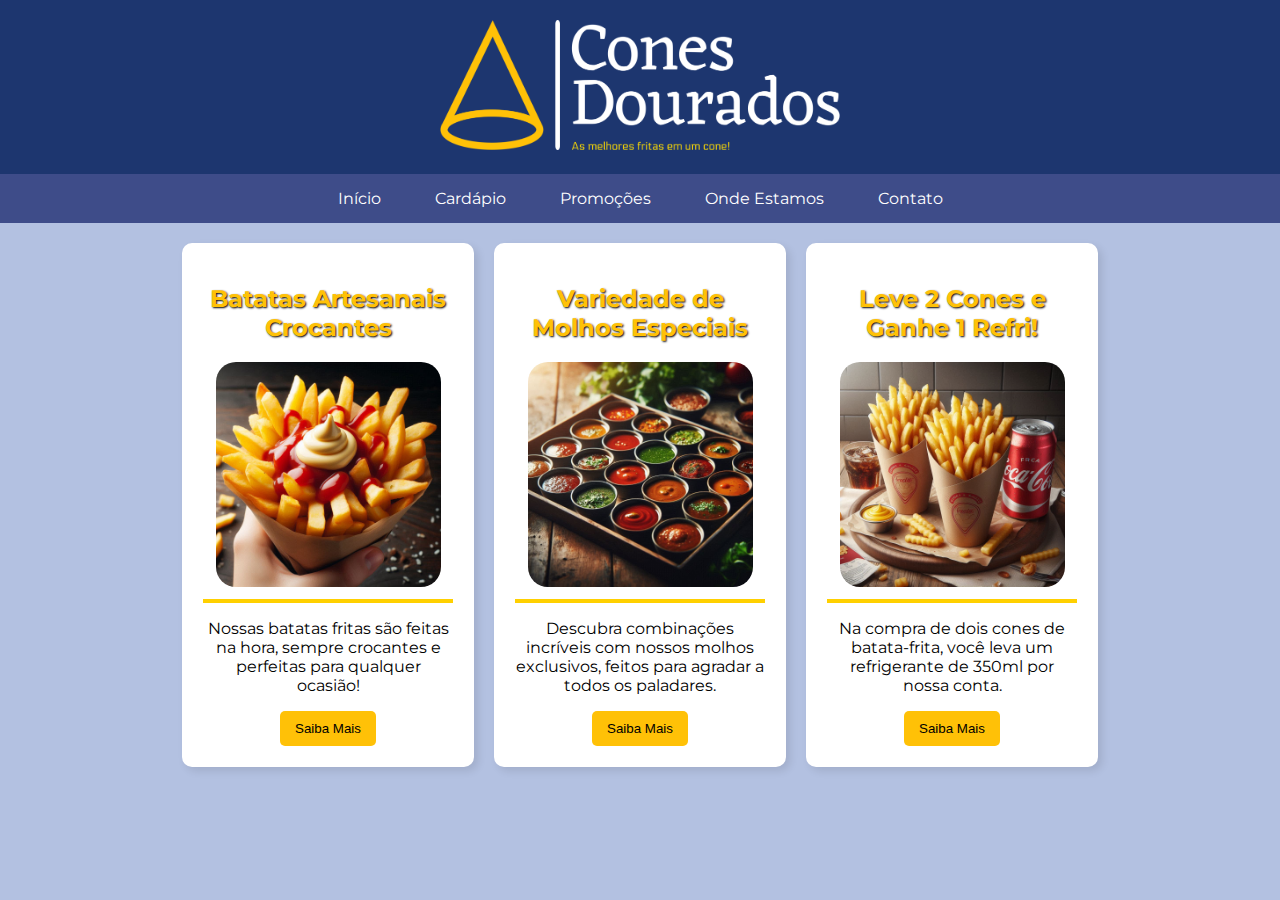
<file: index.htm>
<!DOCTYPE html>
<html lang="pt-br">
<head>
    <meta charset="UTF-8">
    <meta name="viewport" content="width=device-width, initial-scale=1.0">
    <link rel="stylesheet" href="style.css">
    <link rel="shortcut icon" href="logo/favicon.ico" type="image/x-icon">
    <title>Cones Dourados</title>
</head>
<body>
    <header>
        <div class="banner">
            <img src="imagens/cones-dourados-banner.png" alt="">
        </div>
        <nav>
            <ul>
                <li><a href="index.htm" class="nav-link">Início</a></li>
                <li><a href="cardapio.htm" class="nav-link">Cardápio</a></li>
                <li><a href="promocao.htm" class="nav-link">Promoções</a></li>
                <li><a href="sobrenos.htm" class="nav-link">Onde Estamos</a></li>
                <li><a href="contato.htm" class="nav-link">Contato</a></li>
            </ul>
        </nav>
    </header>
    <content class="container">
            <div class="card">
                <h2>Batatas Artesanais Crocantes</h2>
                <img src="produtos/cone-pequeno.jpeg" alt="">
                <hr>
                <p>Nossas batatas fritas são feitas na hora, sempre crocantes e perfeitas para qualquer ocasião!</p>
                <a href="cardapio.htm"><button>Saiba Mais</button></a>
            </div>
            <div class="card">
                <h2>Variedade de Molhos Especiais</h2>
                <img src="produtos/molhos.png" alt="">
                <hr>
                <p>Descubra combinações incríveis com nossos molhos exclusivos, feitos para agradar a todos os paladares.</p>
                <a href="cardapio.htm"><button>Saiba Mais</button></a>
            </div>
            <div class="card">
                <h2>Leve 2 Cones e Ganhe 1 Refri!</h2>
                <img src="produtos/dois-ganhe.png" alt="">
                <hr>
                <p>Na compra de dois cones de batata-frita, você leva um refrigerante de 350ml por nossa conta.</p>
                <a href="promocao.htm"><button>Saiba Mais</button></a>
            </div>
    </content>
</body>
</html>
</file>
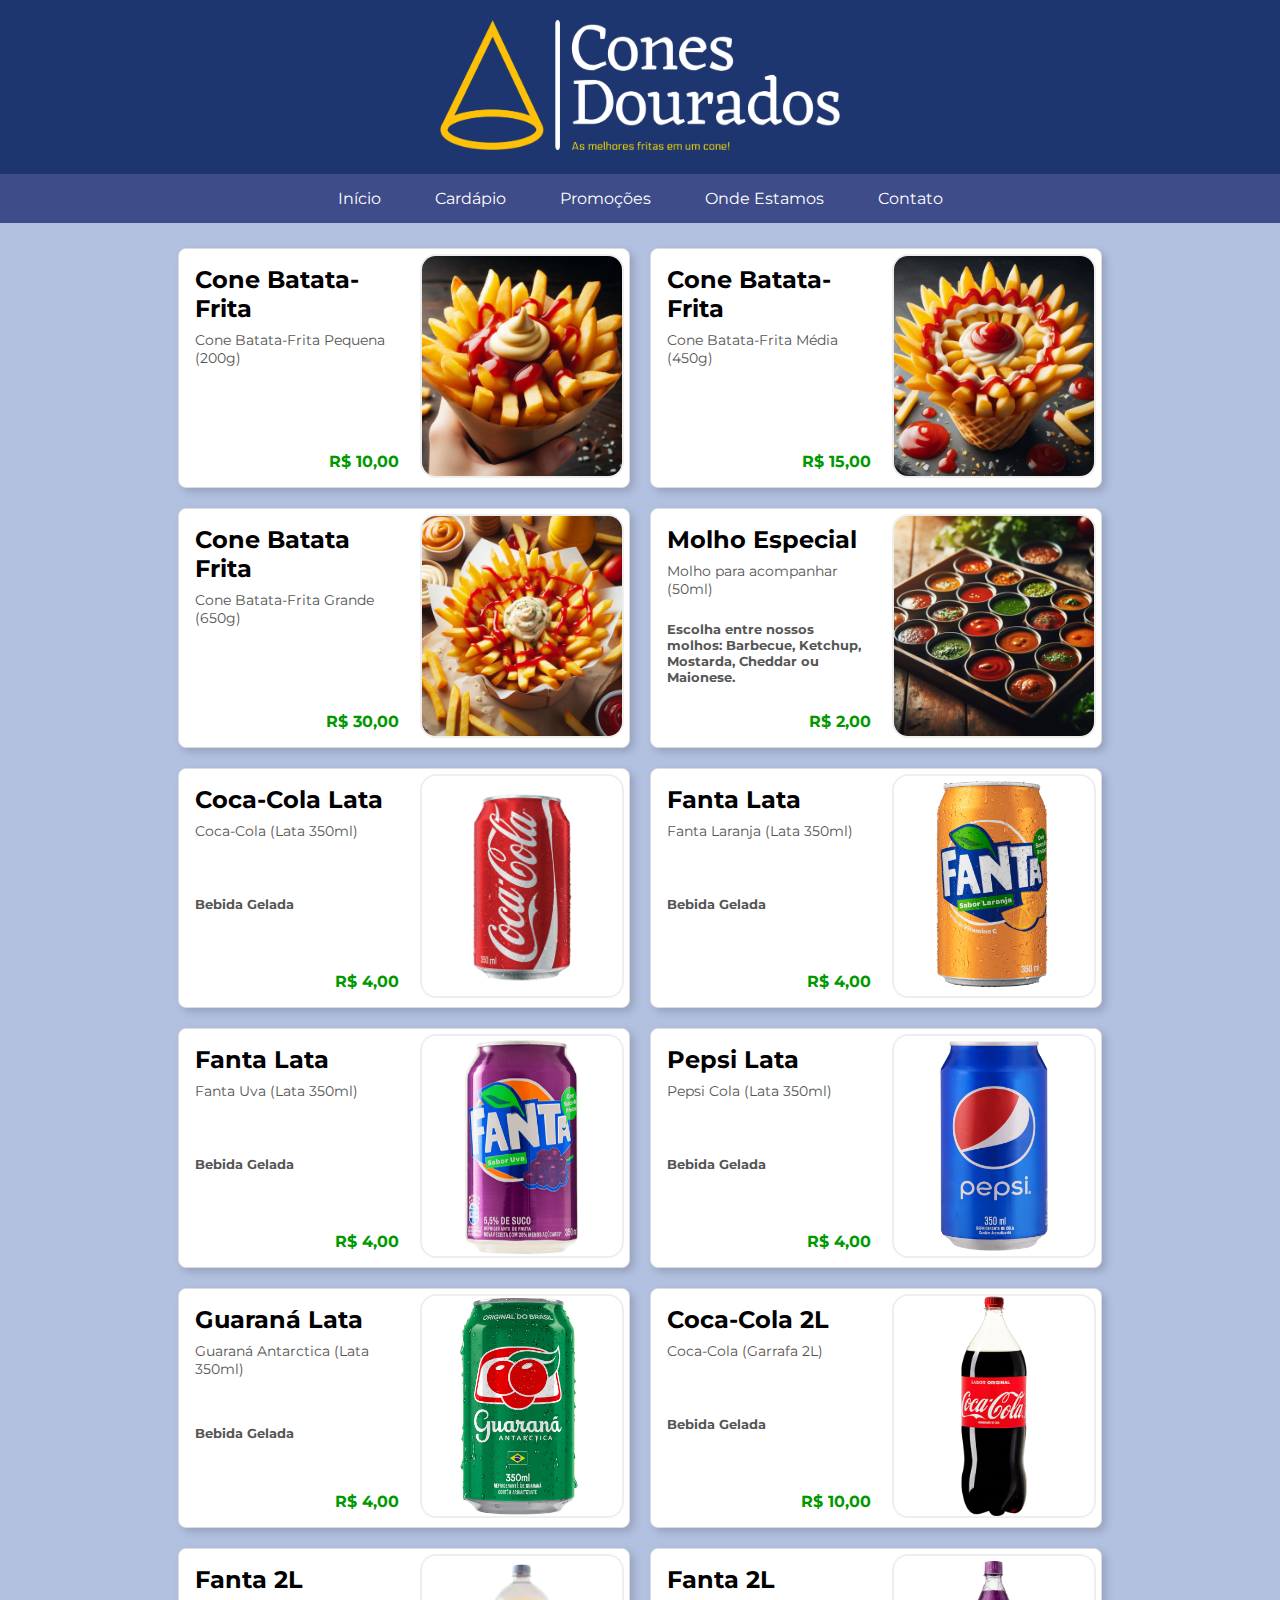
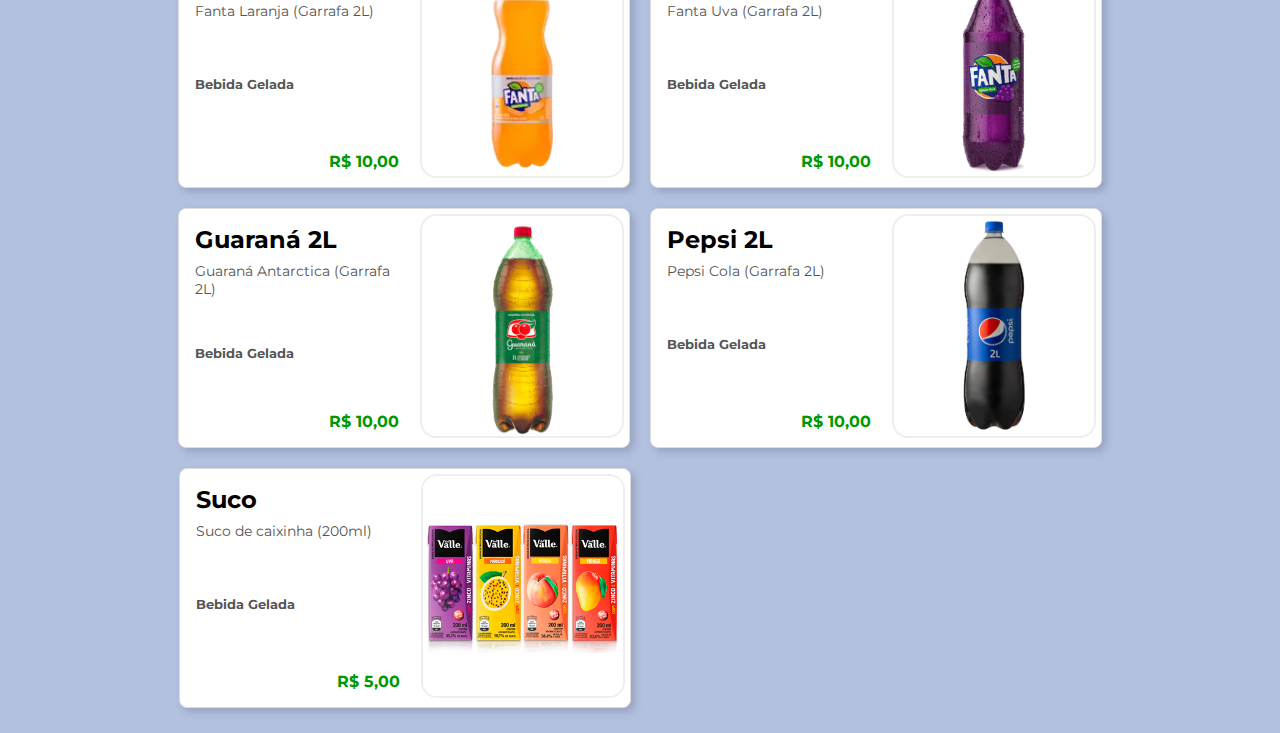
<file: cardapio.htm>
<!DOCTYPE html>
<html lang="pt-br">
<head>
    <meta charset="UTF-8">
    <meta name="viewport" content="width=device-width, initial-scale=1.0">
    <link rel="stylesheet" href="style.css">
    <link rel="shortcut icon" href="logo/favicon.ico" type="image/x-icon">
    <title>Cones Dourados</title>
</head>
<body>
    <header>
        <div class="banner">
            <img src="imagens/cones-dourados-banner.png" alt="">
        </div>
        <nav>
            <ul>
                <li><a href="index.htm" class="nav-link">Início</a></li>
                <li><a href="cardapio.htm" class="nav-link">Cardápio</a></li>
                <li><a href="promocao.htm" class="nav-link">Promoções</a></li>
                <li><a href="sobrenos.htm" class="nav-link">Onde Estamos</a></li>
                <li><a href="contato.htm" class="nav-link">Contato</a></li>
            </ul>
        </nav>
    </header>
    <content>
        <div class="card-container">
            <div class="card-c">
                <div class="card-content">
                    <h2 class="card-title">Cone Batata-Frita</h2>
                    <p class="card-description">Cone Batata-Frita Pequena (200g)</p>
                    <p class="card-label"></p>
                    <span class="preco-antigo"></span> 
                    <span class="card-price">R$ 10,00</span>
                </div>
                <div>
                <img src="produtos/cone-pequeno.jpeg" alt="" class="card-image">
                </div>
            </div>
            <div class="card-c">
                <div class="card-content">
                    <h2 class="card-title">Cone Batata-Frita</h2>
                    <p class="card-description">Cone Batata-Frita Média (450g)</p>
                    <p class="card-label"></p>
                    <span class="preco-antigo"></span> 
                    <span class="card-price">R$ 15,00</span>
                </div>
                <div>
                <img src="produtos/cone-medio.jpeg" alt="" class="card-image">
                </div>
            </div>
            <div class="card-c">
                <div class="card-content">
                    <h2 class="card-title">Cone Batata Frita</h2>
                    <p class="card-description">Cone Batata-Frita Grande (650g)</p>
                    <p class="card-label"></p>
                    <span class="preco-antigo"></span> 
                    <span class="card-price">R$ 30,00</span>
                </div>
                <div>
                <img src="produtos/cone-familia.jpeg" alt="" class="card-image">
                </div>
            </div>
            <div class="card-c">
                <div class="card-content">
                    <h2 class="card-title">Molho Especial</h2>
                    <p class="card-description">Molho para acompanhar (50ml)</p>
                    <p class="card-label">Escolha entre nossos molhos: Barbecue, Ketchup, Mostarda, Cheddar ou Maionese.</p>
                    <span class="preco-antigo"></span> 
                    <span class="card-price">R$ 2,00</span>
                </div>
                <div>
                <img src="produtos/molhos.png" alt="" class="card-image">
                </div>
            </div>
            <div class="card-c">
                <div class="card-content">
                    <h2 class="card-title">Coca-Cola Lata</h2>
                    <p class="card-description">Coca-Cola (Lata 350ml)</p>
                    <p class="card-label">Bebida Gelada</p>
                    <span class="preco-antigo"></span> 
                    <span class="card-price">R$ 4,00</span>
                </div>
                <div>
                <img src="produtos/coca-cola-lata.png" alt="lata-de-coca-cola-350ml" class="card-image">
                </div>
            </div>
            <div class="card-c">
                <div class="card-content">
                    <h2 class="card-title">Fanta Lata</h2>
                    <p class="card-description">Fanta Laranja (Lata 350ml)</p>
                    <p class="card-label">Bebida Gelada</p>
                    <span class="preco-antigo"></span> 
                    <span class="card-price">R$ 4,00</span>
                </div>
                <div>
                <img src="produtos/fanta-l-lata.png" alt="lata-de-fanta-laranja-350ml" class="card-image">
                </div>
            </div>
            <div class="card-c">
                <div class="card-content">
                    <h2 class="card-title">Fanta Lata</h2>
                    <p class="card-description">Fanta Uva (Lata 350ml)</p>
                    <p class="card-label">Bebida Gelada</p>
                    <span class="preco-antigo"></span> 
                    <span class="card-price">R$ 4,00</span>
                </div>
                <div>
                <img src="produtos/fanta-u-lata.png" alt="lata-de-fanta-uva-350ml" class="card-image">
                </div>
            </div>
            <div class="card-c">
                <div class="card-content">
                    <h2 class="card-title">Pepsi Lata</h2>
                    <p class="card-description">Pepsi Cola (Lata 350ml)</p>
                    <p class="card-label">Bebida Gelada</p>
                        <span class="preco-antigo"></span> 
                        <span class="card-price">R$ 4,00</span>
                </div>
                <div>
                <img src="produtos/pepsi-lata.png" alt="lata-de-pepsi-350ml" class="card-image">
                </div>
            </div>
            <div class="card-c">
                <div class="card-content">
                    <h2 class="card-title">Guaraná Lata</h2>
                    <p class="card-description">Guaraná Antarctica (Lata 350ml)</p>
                    <p class="card-label">Bebida Gelada</p>
                    <span class="preco-antigo"></span> 
                    <span class="card-price">R$ 4,00</span>
                </div>
                <div>
                    <img src="produtos/guarana-lata.png" alt="lata-de-guaraná-350ml" class="card-image">
                </div>
            </div>
            <div class="card-c">
                <div class="card-content">
                    <h2 class="card-title">Coca-Cola 2L</h2>
                    <p class="card-description">Coca-Cola (Garrafa 2L)</p>
                    <p class="card-label">Bebida Gelada</p>
                    <span class="preco-antigo"></span> 
                    <span class="card-price">R$ 10,00</span>
                </div>
                <div>
                    <img src="produtos/coca-2L.png" alt="guarrafa-de-coca-cola-2-litros" class="card-image">
                </div>
            </div>
            <div class="card-c">
                <div class="card-content">
                    <h2 class="card-title">Fanta 2L</h2>
                    <p class="card-description">Fanta Laranja (Garrafa 2L)</p>
                    <p class="card-label">Bebida Gelada</p>
                    <span class="preco-antigo"></span> 
                    <span class="card-price">R$ 10,00</span>
                </div>
                <div>
                    <img src="produtos/fanta-l-2L.png" alt="guarrafa-de-fanta-laranja-2-litros" class="card-image">
                </div>
            </div>
            <div class="card-c">
                <div class="card-content">
                    <h2 class="card-title">Fanta 2L</h2>
                    <p class="card-description">Fanta Uva (Garrafa 2L)</p>
                    <p class="card-label">Bebida Gelada</p>
                    <span class="preco-antigo"></span> 
                    <span class="card-price">R$ 10,00</span>
                </div>
                <div>
                    <img src="produtos/fanta-u-2L.png" alt="guarrafa-de-fanta-uva-2-litros" class="card-image">
                </div>
            </div>
            <div class="card-c">
                <div class="card-content">
                    <h2 class="card-title">Guaraná 2L</h2>
                    <p class="card-description">Guaraná Antarctica (Garrafa 2L)</p>
                    <p class="card-label">Bebida Gelada</p>
                    <span class="preco-antigo"></span> 
                    <span class="card-price">R$ 10,00</span>
                </div>
                <div>
                    <img src="produtos/guarana-2L.png" alt="guarrafa-de-guaraná-2-litros" class="card-image">
                </div>
            </div>
            <div class="card-c">
                <div class="card-content">
                    <h2 class="card-title">Pepsi 2L</h2>
                    <p class="card-description">Pepsi Cola (Garrafa 2L)</p>
                    <p class="card-label">Bebida Gelada</p>
                    <span class="preco-antigo"></span> 
                    <span class="card-price">R$ 10,00</span>
                </div>
                <div>
                <img src="produtos/pepsi-2L.png" alt="guarrafa-de-pepsi-2-litros" class="card-image">
                </div>
            </div>
            <div class="card-c">
                <div class="card-content">
                    <h2 class="card-title">Suco</h2>
                    <p class="card-description">Suco de caixinha (200ml)</p>
                    <p class="card-label">Bebida Gelada</p>
                    <span class="preco-antigo"></span> 
                    <span class="card-price">R$ 5,00</span>
                </div>
                <div>
                <img src="produtos/suco-caixa.png" alt="guarrafa-de-pepsi-2-litros" class="card-image">
                </div>
            </div>
        </div>
    </content>
</body>
</html>
</file>
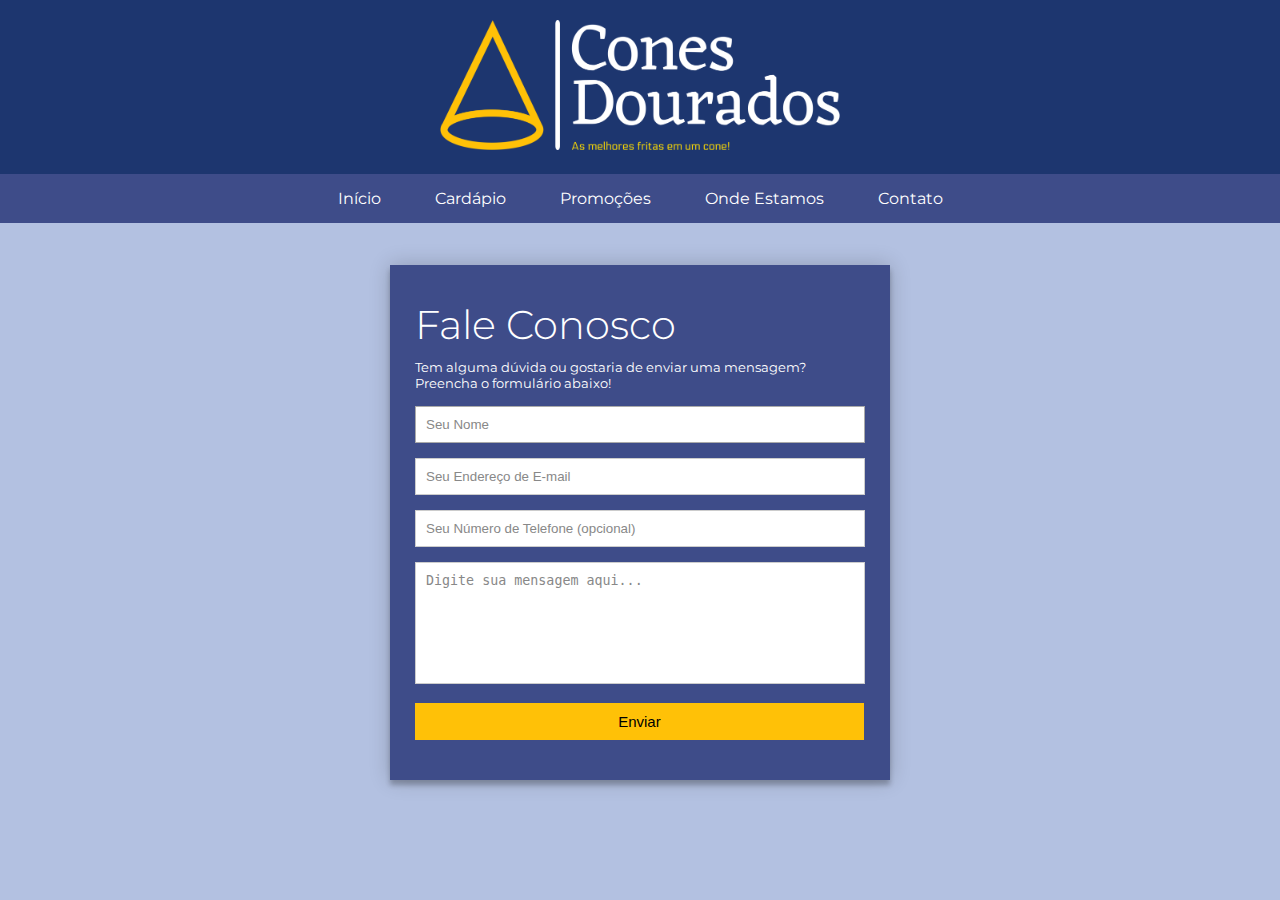
<file: contato.htm>
<!DOCTYPE html>
<html lang="pt-br">
<head>
    <meta charset="UTF-8">
    <meta name="viewport" content="width=device-width, initial-scale=1.0">
    <link rel="stylesheet" href="style.css">
    <link rel="shortcut icon" href="logo/favicon.ico" type="image/x-icon">
    <title>Cones Dourados</title>
</head>
<body>
    <header>
        <div class="banner">
            <img src="imagens/cones-dourados-banner.png" alt="">
        </div>
        <nav>
            <ul>
                <li><a href="index.htm" class="nav-link">Início</a></li>
                <li><a href="cardapio.htm" class="nav-link">Cardápio</a></li>
                <li><a href="promocao.htm" class="nav-link">Promoções</a></li>
                <li><a href="sobrenos.htm" class="nav-link">Onde Estamos</a></li>
                <li><a href="contato.htm" class="nav-link">Contato</a></li>
            </ul>
        </nav>
    </header>
    <content class="container">
        <div class="contato"> 
            <form id="form-contato" method="post" action="#">
            <h3>Fale Conosco</h3>
            <h4>Tem alguma dúvida ou gostaria de enviar uma mensagem?<br>Preencha o formulário abaixo!</h4>
            <fieldset>
                <input placeholder="Seu Nome" type="text" tabindex="1" required autofocus>
            </fieldset>
            <fieldset>
                <input placeholder="Seu Endereço de E-mail" type="email" tabindex="2" required>
            </fieldset>
            <fieldset>
                <input placeholder="Seu Número de Telefone (opcional)" type="tel" tabindex="3">
            </fieldset>
            <fieldset>
                <textarea placeholder="Digite sua mensagem aqui..." tabindex="5" required></textarea>
            </fieldset>
            <fieldset>
                <button name="submit" type="submit" id="contact-submit" data-submit="...Sending">Enviar</button>
            </fieldset>
            </form>
          </div>
    </content>
</body>
</html>
</file>
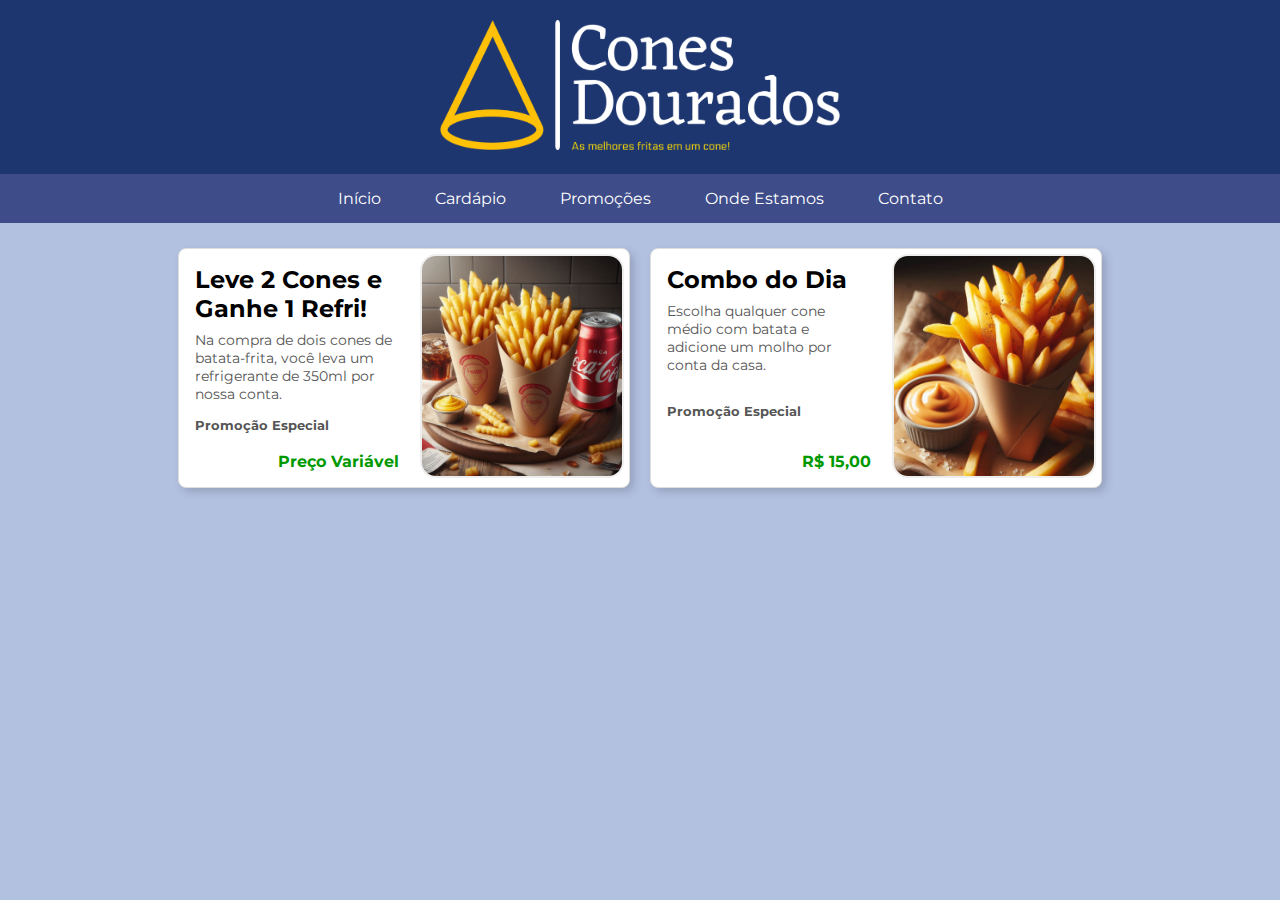
<file: promocao.htm>
<!DOCTYPE html>
<html lang="pt-br">
<head>
    <meta charset="UTF-8">
    <meta name="viewport" content="width=device-width, initial-scale=1.0">
    <link rel="stylesheet" href="style.css">
    <link rel="shortcut icon" href="logo/favicon.ico" type="image/x-icon">
    <title>Cones Dourados</title>
</head>
<body>
    <header>
        <div class="banner">
            <img src="imagens/cones-dourados-banner.png" alt="">
        </div>
        <nav>
            <ul>
                <li><a href="index.htm" class="nav-link">Início</a></li>
                <li><a href="cardapio.htm" class="nav-link">Cardápio</a></li>
                <li><a href="promocao.htm" class="nav-link">Promoções</a></li>
                <li><a href="sobrenos.htm" class="nav-link">Onde Estamos</a></li>
                <li><a href="contato.htm" class="nav-link">Contato</a></li>
            </ul>
        </nav>
    </header>
    <content>
        <div class="card-container">
            <div class="card-c">
                <div class="card-content">
                    <h2 class="card-title">Leve 2 Cones e Ganhe 1 Refri!</h2>
                    <p class="card-description">Na compra de dois cones de batata-frita, você leva um refrigerante de 350ml por nossa conta.</p>
                    <p class="card-label">Promoção Especial</p>
                    <span class="preco-antigo"></span>
                    <span class="card-price">Preço Variável</span>
                </div>
                <div>
                <img src="produtos/dois-ganhe.png" alt="" class="card-image">
                </div>
            </div>
            <div class="card-c">
                <div class="card-content">
                    <h2 class="card-title">Combo do Dia</h2>
                    <p class="card-description">Escolha qualquer cone médio com batata e adicione um molho por conta da casa.</p>
                    <p class="card-label">Promoção Especial</p>
                    <span class="preco-antigo"></span>
                    <span class="card-price">R$ 15,00</span>
                </div>
                <div>
                <img src="produtos/dia.png" alt="" class="card-image">
                </div>
            </div>
        </div>
    </content>
</body>
</html>
</file>
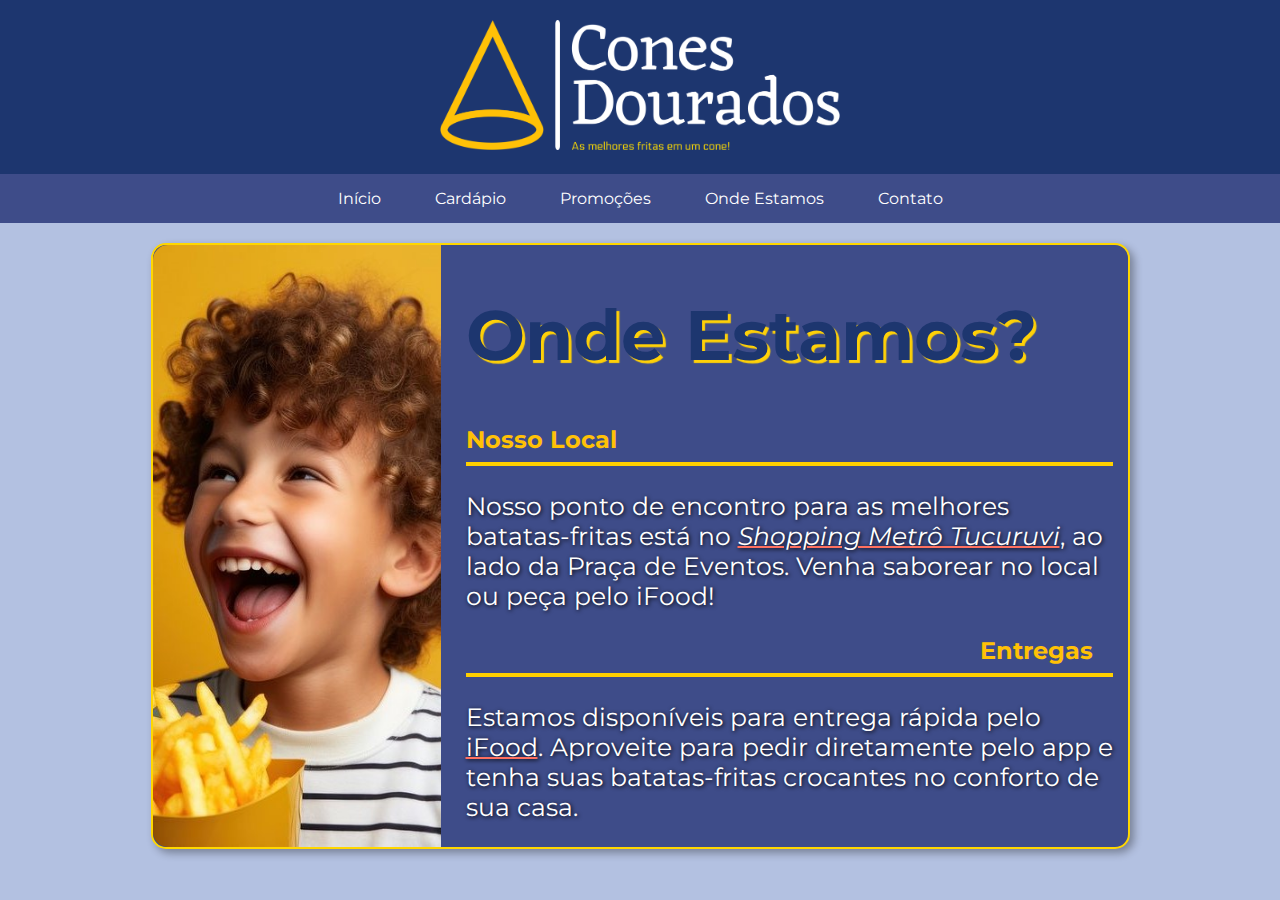
<file: sobrenos.htm>
<!DOCTYPE html>
<html lang="pt-br">
<head>
    <meta charset="UTF-8">
    <meta name="viewport" content="width=device-width, initial-scale=1.0">
    <link rel="stylesheet" href="style.css">
    <link rel="shortcut icon" href="logo/favicon.ico" type="image/x-icon">
    <title>Cones Dourados</title>
</head>
<body>
    <header>
        <div class="banner">
            <img src="imagens/cones-dourados-banner.png" alt="">
        </div>
        <nav>
            <ul>
                <li><a href="index.htm" class="nav-link">Início</a></li>
                <li><a href="cardapio.htm" class="nav-link">Cardápio</a></li>
                <li><a href="promocao.htm" class="nav-link">Promoções</a></li>
                <li><a href="sobrenos.htm" class="nav-link">Onde Estamos</a></li>
                <li><a href="contato.htm" class="nav-link">Contato</a></li>
            </ul>
        </nav>
    </header>
    <content class="container">
        <div class="sobre">
            <img src="imagens/garoto-cone.jpg" alt="">
            <div class="texto">
                <h1>Onde Estamos?</h1>
                <h2 class="subtitulo">Nosso Local</h2>
				<hr>
                <p>
                    Nosso ponto de encontro para as melhores batatas-fritas está no <i class="linha">Shopping Metrô Tucuruvi</i>, ao lado da Praça de Eventos. Venha saborear no local ou peça pelo iFood!
                </p>
                <h2 class="subtitulo2">Entregas</h2>
                <hr>
				<p>
                    Estamos disponíveis para entrega rápida pelo <span class="linha">iFood</span>. Aproveite para pedir diretamente pelo app e tenha suas batatas-fritas crocantes no conforto de sua casa.
                </p>
            </div>
        </div>
    </content>
</body>
</html>
</file>
<file: style.css>
﻿@import url("https://fonts.googleapis.com/css2?family=Montserrat:wght@600;700&display=swap");

body {
    font-family: 'Montserrat', Georgia, 'Times New Roman', Times, serif;
    background-color: #B3C1E1;
    margin:0;
}
header {
    text-align: center;
}
a, a:visited, a:hover, a:active {
  color:#ffffff;
  text-decoration:none;
}
.banner {
    background-color: #1D366F;
    padding: 20px;
    color: white;
    text-align: center;
}
.banner img {
    width:400px;
    margin:0;
    padding:0;
}
.container {
    display:flex;
    justify-content: center;
    flex-wrap: wrap;
    margin-top: 10px;
}
.card {
    background-color: #fff;
    border: 1px solid #00000000;
    border-radius: 10px;
    padding: 20px;
    margin: 10px;
    width: 250px;
    box-shadow: 4px 4px 8px #0000001a;
    text-align: center;
    transition: transform 0.35s;
}
.card h2 {
    color:#ffc107;
    text-shadow: 1px 1px 2px #000000;
}
.card img {
    width:90%;
    border-radius: 20px;
}
.card a, 
.card a:visited, 
.card a:hover, 
.card a:active {
  color: #000000;
  text-decoration: none;
}
.card button {
    background-color: #FFC107;
    border: none;
    border-radius: 5px;
    padding: 10px 15px;
    cursor: pointer;
    transition: background-color 0.3s;
    transition: 0.35s;
}
.card button:hover {
    background-color: #FFD700;
    transform: scale(1.05);
}
hr {
    border:2px solid #ffd000;
}

/*         MENU DE NAVEGAÇÃO         */


nav {
    background-color: #3E4C89;
}
nav ul {
    list-style-type: none;
    padding: 0;
    margin: 0;
}
nav > ul > li {
    display: inline;
    position: relative;
}
.nav-link {
    display: inline-block;
    padding: 15px 25px;
    color: white;
    text-decoration: none;
    position: relative;
}
.nav-link::after {
    content: '';
    display: block;
    width: 100%;
    height: 2px;
    background-color: #ffffff;
    transform: scaleX(0);
    transition: transform 0.3s ease;
    position: absolute;
    left: 0;
    bottom: 0;
}
.nav-link:hover::after {
    transform: scaleX(1);
}

    /* PAGINA DOS PRODUTOS */

.card-container {
    margin:25px auto;
    display: flex;
    flex-wrap: wrap;
    justify-content: center;
    max-width:1500px;
    gap:20px;
}
.card-container::after {
    content:'';
    width:450px;
}
.card-c {
    display:flex;
    background-color:#fff;
    border:1px solid #ddd;
    border-radius:8px;
    overflow:hidden;
    width:450px;
    transition:transform 0.2s;
    box-shadow: 4px 4px 8px #0000002a;
}
.card-c:hover {
    transform:scale(1.03);
}
.card-content {
    padding: 16px;
    flex: 1;
    display: flex;
    flex-direction: column;
    justify-content: space-between; 
}
.card-image {
    width: 200px;
    height: 220px;
    border:2px solid #00000011;
    border-radius:16px;
    margin:5px;
    object-fit: cover;
}
.card-title {
    font-size: 1.5em;
    margin: 0;
}
.card-description {
    font-size: 0.9em;
    color: #555;
    margin: 8px 0;
    text-align: left;
}
.card-label {
    font-size: 0.9em;
    color: #555;
    padding:0;
    text-align: left;
    font-weight:bold;
    font-size:smaller;
    margin-top:auto;
}
.card-price {
    font-weight: bold;
    color: #009900;
    margin-top: auto;
    text-align: right;
}
.preco-antigo {
    color: red;
    text-decoration: 2px line-through;
    font-weight:bold;
}

    /* PAGINA DAS PROMOÇÕES */

.produto {
    display:flex-block;
    text-align:center;
}
.product-card {
    width:250px;
    background-color:#efefef;
    border-radius:15px;
    box-shadow:0 4px 8px rgba(0, 0, 0, 0.1);
    padding:20px;
    text-align:left;
    margin:15px;
    display: inline-block;
}
.image-container {
    position: relative;
} 
.image-container img {
    width: 100%;
    border-radius: 15px;
}
.product-info h2 {
    margin: 15px 0 10px;
    font-size: 24px;
}    
.product-info p {
    font-size: 14px;
    color: #555;
}    
.tags {
    margin: 10px 0;
}     
.tag {
    cursor:pointer;
    display: inline-block;
    background-color:orange ;
    border-radius: 10px;
    padding: 5px 10px;
    font-size: 12px;
    margin-right: 5px;
}
.tag:hover {
    background-color:greenyellow;
}
.price-order {
    display: flex;
    justify-content: space-between;
    align-items: center;
    margin-top: 15px;
}    
.price {
    font-size: 24px;
    font-weight: bold;
}    
.order-button {
    background-color: #000;
    color: #fff;
    border: none;
    border-radius: 20px;
    padding: 10px 15px;
    cursor: pointer;
    font-size: 14px;
}    
.order-button:hover {
    background-color: #444;
    color:greenyellow;
}


    /* PAGINA DO ONDE ESTAMOS */

.sobre {
    background-color: #3E4C89;
    border: 2px solid #FFD700;
    border-radius: 15px;
    padding:0 15px 0 0;
    margin: 10px;
    width: 75%;
    box-shadow: 4px 4px 8px #00000055;
    display: flex;
    min-width: 650px;
    max-width:1500px;
}
.sobre img {
    margin: 0;
    margin-right:25px;
    padding: 0;
    width:30%;
    object-fit:cover;
    border-radius: 15px;
    border-top-right-radius: 0;
    border-bottom-right-radius: 0;
}
.sobre h1 {
    font-size: 70px;
    color:#1D366F;
    text-shadow: 3px 3px 1px #FFD107;
}
.sobre p {
    width:100%;
    font-size:25px;
    color:#fff;
    text-shadow: 1px 1px 4px #000000;
}
.sobre h2 {
    margin-bottom: 0;
}
.texto {
    flex-direction: column;
}
.subtitulo{
    color:#ffc106;
}
.subtitulo2{
    color:#ffc106;
    text-align: right;
    margin-right:20px;
}
.linha {
	text-decoration:2px underline #ff7060;
}

    /* PAGINA DO CONTATO */

.contato {
    max-width: 500px;
    width: 100%;
    margin: 0 auto;
    position: relative;
}
#form-contato {
    color: #fff;
    background: #3E4C89;
    padding: 25px;
    margin:2em 0;
    box-shadow: 0 0 20px 0 rgba(0, 0, 0, 0.2), 0 5px 5px 0 rgba(0, 0, 0, 0.24);
}            
#form-contato h3 {
    display: block;
    font-size: 40px;
    font-weight: 300;
    margin-bottom: 10px;
    margin-top:10px;
}
#form-contato h4 {
    margin: 5px 0 15px;
    display: block;
    font-size: 13px;
    font-weight: 400;
}    
fieldset {
    border: medium none !important;
    margin: 0 0 10px;
    min-width: 95%;
    padding: 0;
    width: 95%;
}  
#form-contato input[type="text"],
#form-contato input[type="email"],
#form-contato input[type="tel"],
#form-contato textarea {
    width: 100%;
    border: 1px solid #ccc;
    background: #FFF;
    margin: 0 0 5px;
    padding: 10px;
}  
#form-contato input[type="text"]:hover,
#form-contato input[type="email"]:hover,
#form-contato input[type="tel"]:hover,
#form-contato textarea:hover {
    -webkit-transition: border-color 0.3s ease-in-out;
    -moz-transition: border-color 0.3s ease-in-out;
    transition: border-color 0.3s ease-in-out;
    border: 1px solid #aaa;
}    
#form-contato textarea {
    height: 100px;
    max-width: 100%;
    resize: none;
}   
#form-contato button[type="submit"] {
    cursor: pointer;
    width: 105%;
    border: none;
    background: #FFc107;
    margin: 0 0 5px;
    padding: 10px;
    font-size: 15px;
} 
#form-contato button[type="submit"]:hover {
    background: #FFd700;
    -webkit-transition: background 0.3s ease-in-out;
    -moz-transition: background 0.3s ease-in-out;
    transition: background-color 0.3s ease-in-out;
}
#form-contato button[type="submit"]:active {
    box-shadow: inset 0 1px 3px rgba(0, 0, 0, 0.5);
}
#form-contato input:focus,
#form-contato textarea:focus {
    outline: 0;
    border: 1px solid #aaa;
} 
::-webkit-input-placeholder {
    color: #888;
} 
:-moz-placeholder {
    color: #888;
} 
::-moz-placeholder {
    color: #888;
} 
:-ms-input-placeholder {
    color: #888;
}
</file>
